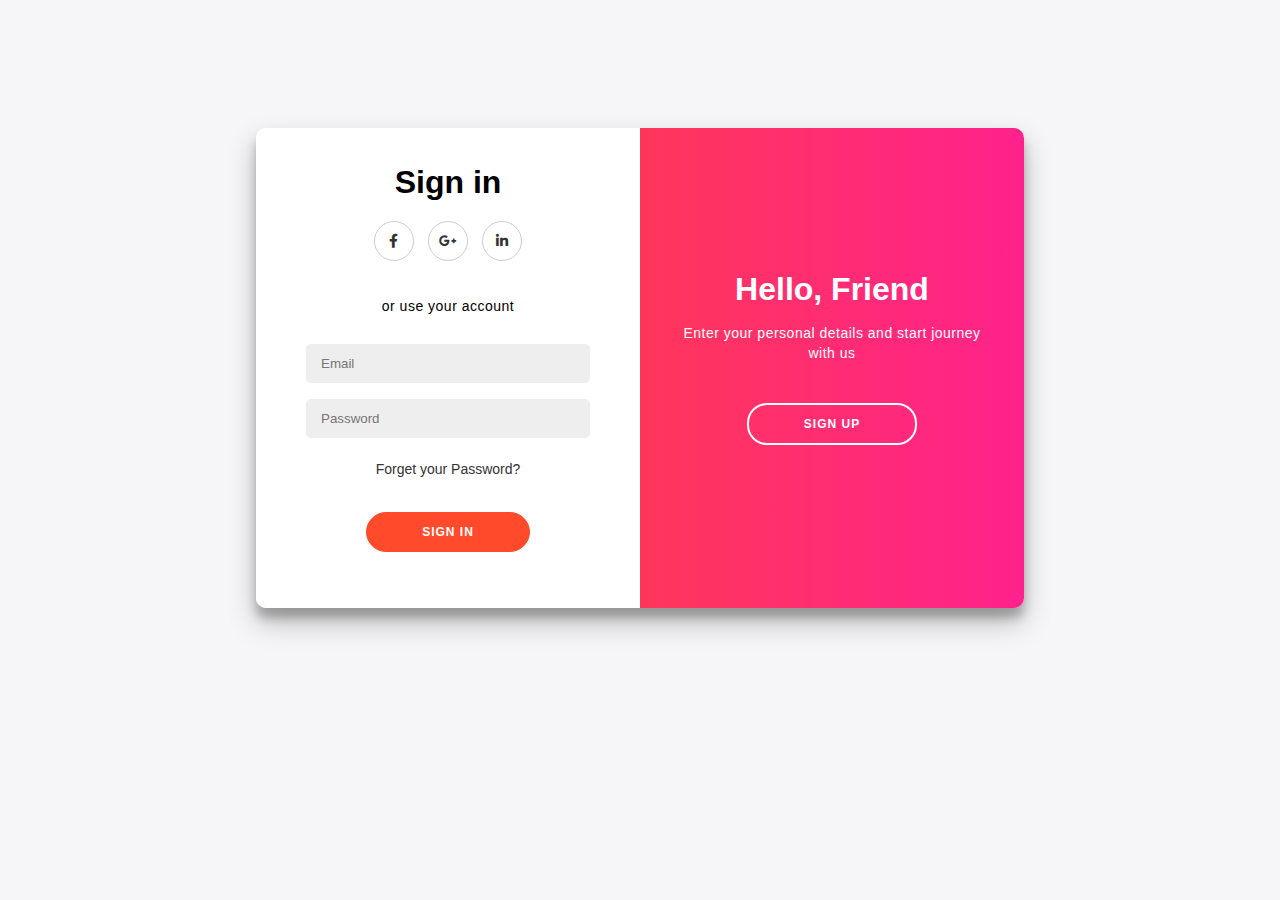
<file: index.html>
<!DOCTYPE html>
<html>
<head>
	<title>Sliding Login Form</title>
	<link rel="stylesheet" type="text/css" href="style.css">
	<link rel="stylesheet" type="text/css" href="https://cdnjs.cloudflare.com/ajax/libs/font-awesome/5.14.0/css/all.min.css">
</head>
<body>
	<div class="container" id="main">
		<div class="sign-up">
			<form action="#">
				<h1>Create Account</h1>
				<div class="social-container">
					<a href="#" class="social"><i class="fab fa-facebook-f"></i></a>
					<a href="#" class="social"><i class="fab fa-google-plus-g"></i></a>
					<a href="#" class="social"><i class="fab fa-linkedin-in"></i></a>
				</div>
				<p>or use your email for registration</p>
				<input type="text" name="txt" placeholder="Name" required="">
				<input type="email" name="email" placeholder="Email" required="">
				<input type="password" name="pswd" placeholder="Password" required="">
				<button>Sign Up</button>
			</form>
		</div>
		<div class="sign-in">
			<form action="#">
				<h1>Sign in</h1>
				<div class="social-container">
					<a href="#" class="social"><i class="fab fa-facebook-f"></i></a>
					<a href="#" class="social"><i class="fab fa-google-plus-g"></i></a>
					<a href="#" class="social"><i class="fab fa-linkedin-in"></i></a>
				</div>
				<p>or use your account</p>
				<input type="email" name="email" placeholder="Email" required="">
				<input type="password" name="pswd" placeholder="Password" required="">
				<a href="#">Forget your Password?</a>
				<button>Sign In</button>
			</form>
		</div>
		<div class="overlay-container">
			<div class="overlay">
				<div class="overlay-left">
					<h1>Wellcome Back!</h1>
					<p>To keep connected with us please login with your personal info</p>
					<button id="signIn">Sign In</button>
				</div>
				<div class="overlay-right">
					<h1>Hello, Friend</h1>
					<p>Enter your personal details and start journey with us</p>
					<button id="signUp">Sign Up</button>
				</div>
			</div>
		</div>
	</div>
	<script type="text/javascript">
		const signUpButton = document.getElementById('signUp');
		const signInButton = document.getElementById('signIn');
		const main = document.getElementById('main');

		signUpButton.addEventListener('click', () => {
			main.classList.add("right-panel-active");
		});
		signInButton.addEventListener('click', () => {
			main.classList.remove("right-panel-active");
		});
	</script>
</body>
</html>
</file>
<file: style.css>
@import url('https://fonts.googleapis.com/css?family=Montserrat:400,800');
*{
	box-sizing: border-box;
}
body{
	align-items: center;
	display: flex;
	justify-content:center;
	flex-direction: column;
	background: #f6f5f7;
	font-family: 'monserrat', sans-serif;
	min-height: 100%;
	margin: 10%;
}
.container{
	position: relative;
	width: 768px;
	max-width: 100%;
	min-height: 480px;
	background: #fff;
	border-radius: 10px;
	overflow: hidden;
	box-shadow: 0 14px 28px rgba(0,0,0,0.25),
				0 10px 10px rgba(0,0,0,0.22)
}
.sign-up, .sign-in{
	position: absolute;
	top: 0;
	left: 0;
	height: 100%;
	transition: all 0.6s ease-in-out;
}
.sign-up{
	width: 50%;
	opacity: 0;
	z-index: 1
}
.sign-in{
	width: 50%;
	z-index: 2;
}
form{
	background: #fff;
	display: flex;
	align-items: center;
	justify-content: center;
	flex-direction: column;
	padding: 0 50px;
	height: 100%;
	text-align: center;
}
h1{
	font-weight: bold;
	margin: 0;
}
p{
	font-size: 14px;
	font-weight: 100;
	line-height: 20px;
	letter-spacing: 0.5px;
	margin: 15px 0 20px;
}
input{
	background: #eee;
	padding: 12px 15px;
	margin: 8px 15px;
	width: 100%;
	border-radius: 5px;
	border: none;
	outline: none;
}
a{
	color: #333;
	font-size: 14px;
	text-decoration: none;
	margin: 15px 0;
}
button{
	color: #fff;
	background: #ff4b2b;
	font-size: 12px;
	font-weight: bold;
	padding: 12px 55px;
	margin: 20px;
	border-radius: 20px;
	border: 1px solid #ff4b2b;
	outline: none;
	letter-spacing: 1px;
	text-transform: uppercase;
	transition: transform 80ms ease-in;
	cursor: pointer;
}
button:active{
	transform: scale(0.90);
}
#signIn, #signUp{
	background-color: transparent;
	border: 2px solid #fff;
}
.container.right-panel-active .sign-in{
	transform: translateX(100%);
}
.container.right-panel-active .sign-up{
	transform: translateX(100%);
	opacity: 1;
	z-index: 5;
	animation: show 0.6s;
}
@keyframes show{
	0%, 49.99%{
		opacity: 0;
		z-index: 1;
	}
	50%, 100%{
		opacity: 1;
		z-index: 5;
	}
}
.overlay-container{
	position: absolute;
	top: 0;
	left: 50%;
	width: 50%;
	height: 100%;
	overflow: hidden;
	transition: transform 0.6s ease-in-out;
	z-index: 100;
}
.container.right-panel-active .overlay-container{
	transform: translateX(-100%);
}
.overlay{
	position: relative;
	color: #fff;
	background: #ff416c;
	left: -100%;
	height: 100%;
	width: 200%;
	background: linear-gradient(to right, #ff4b28, #ff228c);
	transform: translateX(0);
	transition: transform 0.6s ease-in-out;
}
.container.right-panel-active .overlay{
	transform: translateX(50%);
}
.overlay-left, .overlay-right{
	position: absolute;
	display: flex;
	align-items: center;
	justify-content: center;
	flex-direction: column;
	padding: 0 40px;
	text-align: center;
	top: 0;
	height: 100%;
	width: 50%;
	transform: translateX(0);
	transition: transform 0.6s ease-in-out;
}
.overlay-left{
	transform: translateX(-20%);
}
.overlay-right{
	right: 0;
	transform: translateX(0);
}
.container.right-panel-active .overlay-left{
	transform: translateX(0);
}
.container.right-panel-active .overlay-right{
	transform: translateX(20%);
}
.social-container{
	margin: 20px 0;
}
.social-container a{
	height: 40px;
	width: 40px;
	margin: 0 5px;
	display: inline-flex;
	justify-content: center;
	align-items: center;
	border: 1px solid #ccc;
	border-radius: 50%;
}
</file>
